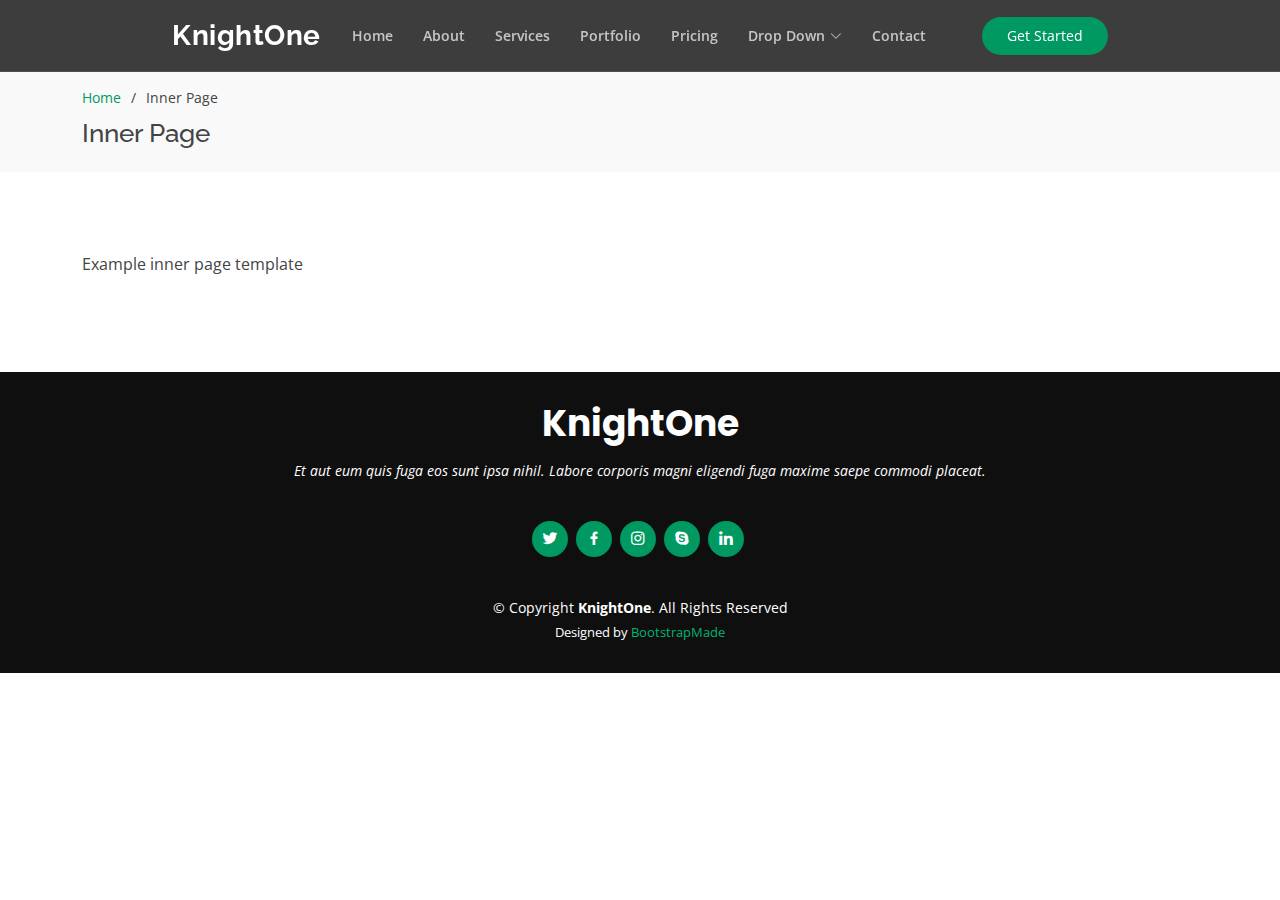
<file: inner-page.html>
<!DOCTYPE html>
<html lang="en">

<head>
  <meta charset="utf-8">
  <meta content="width=device-width, initial-scale=1.0" name="viewport">

  <title>Inner Page - KnightOne Bootstrap Template</title>
  <meta content="" name="description">
  <meta content="" name="keywords">

  <!-- Favicons -->
  <link href="assets/img/favicon.png" rel="icon">
  <link href="assets/img/apple-touch-icon.png" rel="apple-touch-icon">

  <!-- Google Fonts -->
  <link href="https://fonts.googleapis.com/css?family=Open+Sans:300,300i,400,400i,600,600i,700,700i|Raleway:300,300i,400,400i,500,500i,600,600i,700,700i|Poppins:300,300i,400,400i,500,500i,600,600i,700,700i" rel="stylesheet">

  <!-- Vendor CSS Files -->
  <link href="assets/vendor/bootstrap/css/bootstrap.min.css" rel="stylesheet">
  <link href="assets/vendor/bootstrap-icons/bootstrap-icons.css" rel="stylesheet">
  <link href="assets/vendor/boxicons/css/boxicons.min.css" rel="stylesheet">
  <link href="assets/vendor/glightbox/css/glightbox.min.css" rel="stylesheet">
  <link href="assets/vendor/remixicon/remixicon.css" rel="stylesheet">
  <link href="assets/vendor/swiper/swiper-bundle.min.css" rel="stylesheet">

  <!-- Template Main CSS File -->
  <link href="assets/css/style.css" rel="stylesheet">

  <!-- =======================================================
  * Template Name: KnightOne
  * Updated: Mar 09 2023 with Bootstrap v5.2.3
  * Template URL: https://bootstrapmade.com/knight-simple-one-page-bootstrap-template/
  * Author: BootstrapMade.com
  * License: https://bootstrapmade.com/license/
  ======================================================== -->
</head>

<body>

  <!-- ======= Header ======= -->
  <header id="header" class="fixed-top header-inner-pages">
    <div class="container-fluid">

      <div class="row justify-content-center">
        <div class="col-xl-9 d-flex align-items-center justify-content-lg-between">
          <h1 class="logo me-auto me-lg-0"><a href="index.html">KnightOne</a></h1>
          <!-- Uncomment below if you prefer to use an image logo -->
          <!-- <a href="index.html" class="logo me-auto me-lg-0"><img src="assets/img/logo.png" alt="" class="img-fluid"></a>-->

          <nav id="navbar" class="navbar order-last order-lg-0">
            <ul>
              <li><a class="nav-link scrollto " href="#hero">Home</a></li>
              <li><a class="nav-link scrollto" href="#about">About</a></li>
              <li><a class="nav-link scrollto" href="#services">Services</a></li>
              <li><a class="nav-link scrollto " href="#portfolio">Portfolio</a></li>
              <li><a class="nav-link scrollto" href="#pricing">Pricing</a></li>
              <li class="dropdown"><a href="#"><span>Drop Down</span> <i class="bi bi-chevron-down"></i></a>
                <ul>
                  <li><a href="#">Drop Down 1</a></li>
                  <li class="dropdown"><a href="#"><span>Deep Drop Down</span> <i class="bi bi-chevron-right"></i></a>
                    <ul>
                      <li><a href="#">Deep Drop Down 1</a></li>
                      <li><a href="#">Deep Drop Down 2</a></li>
                      <li><a href="#">Deep Drop Down 3</a></li>
                      <li><a href="#">Deep Drop Down 4</a></li>
                      <li><a href="#">Deep Drop Down 5</a></li>
                    </ul>
                  </li>
                  <li><a href="#">Drop Down 2</a></li>
                  <li><a href="#">Drop Down 3</a></li>
                  <li><a href="#">Drop Down 4</a></li>
                </ul>
              </li>
              <li><a class="nav-link scrollto" href="#contact">Contact</a></li>
            </ul>
            <i class="bi bi-list mobile-nav-toggle"></i>
          </nav><!-- .navbar -->

          <a href="#about" class="get-started-btn scrollto">Get Started</a>
        </div>
      </div>

    </div>
  </header><!-- End Header -->

  <main id="main">

    <!-- ======= Breadcrumbs ======= -->
    <section id="breadcrumbs" class="breadcrumbs">
      <div class="container">

        <ol>
          <li><a href="index.html">Home</a></li>
          <li>Inner Page</li>
        </ol>
        <h2>Inner Page</h2>

      </div>
    </section><!-- End Breadcrumbs -->

    <section class="inner-page">
      <div class="container">
        <p>
          Example inner page template
        </p>
      </div>
    </section>

  </main><!-- End #main -->

  <!-- ======= Footer ======= -->
  <footer id="footer">
    <div class="container">
      <h3>KnightOne</h3>
      <p>Et aut eum quis fuga eos sunt ipsa nihil. Labore corporis magni eligendi fuga maxime saepe commodi placeat.</p>
      <div class="social-links">
        <a href="#" class="twitter"><i class="bx bxl-twitter"></i></a>
        <a href="#" class="facebook"><i class="bx bxl-facebook"></i></a>
        <a href="#" class="instagram"><i class="bx bxl-instagram"></i></a>
        <a href="#" class="google-plus"><i class="bx bxl-skype"></i></a>
        <a href="#" class="linkedin"><i class="bx bxl-linkedin"></i></a>
      </div>
      <div class="copyright">
        &copy; Copyright <strong><span>KnightOne</span></strong>. All Rights Reserved
      </div>
      <div class="credits">
        <!-- All the links in the footer should remain intact. -->
        <!-- You can delete the links only if you purchased the pro version. -->
        <!-- Licensing information: https://bootstrapmade.com/license/ -->
        <!-- Purchase the pro version with working PHP/AJAX contact form: https://bootstrapmade.com/knight-simple-one-page-bootstrap-template/ -->
        Designed by <a href="https://bootstrapmade.com/">BootstrapMade</a>
      </div>
    </div>
  </footer><!-- End Footer -->

  <div id="preloader"></div>
  <a href="#" class="back-to-top d-flex align-items-center justify-content-center"><i class="bi bi-arrow-up-short"></i></a>

  <!-- Vendor JS Files -->
  <script src="assets/vendor/purecounter/purecounter_vanilla.js"></script>
  <script src="assets/vendor/bootstrap/js/bootstrap.bundle.min.js"></script>
  <script src="assets/vendor/glightbox/js/glightbox.min.js"></script>
  <script src="assets/vendor/isotope-layout/isotope.pkgd.min.js"></script>
  <script src="assets/vendor/swiper/swiper-bundle.min.js"></script>
  <script src="assets/vendor/php-email-form/validate.js"></script>

  <!-- Template Main JS File -->
  <script src="assets/js/main.js"></script>

</body>

</html>
</file>
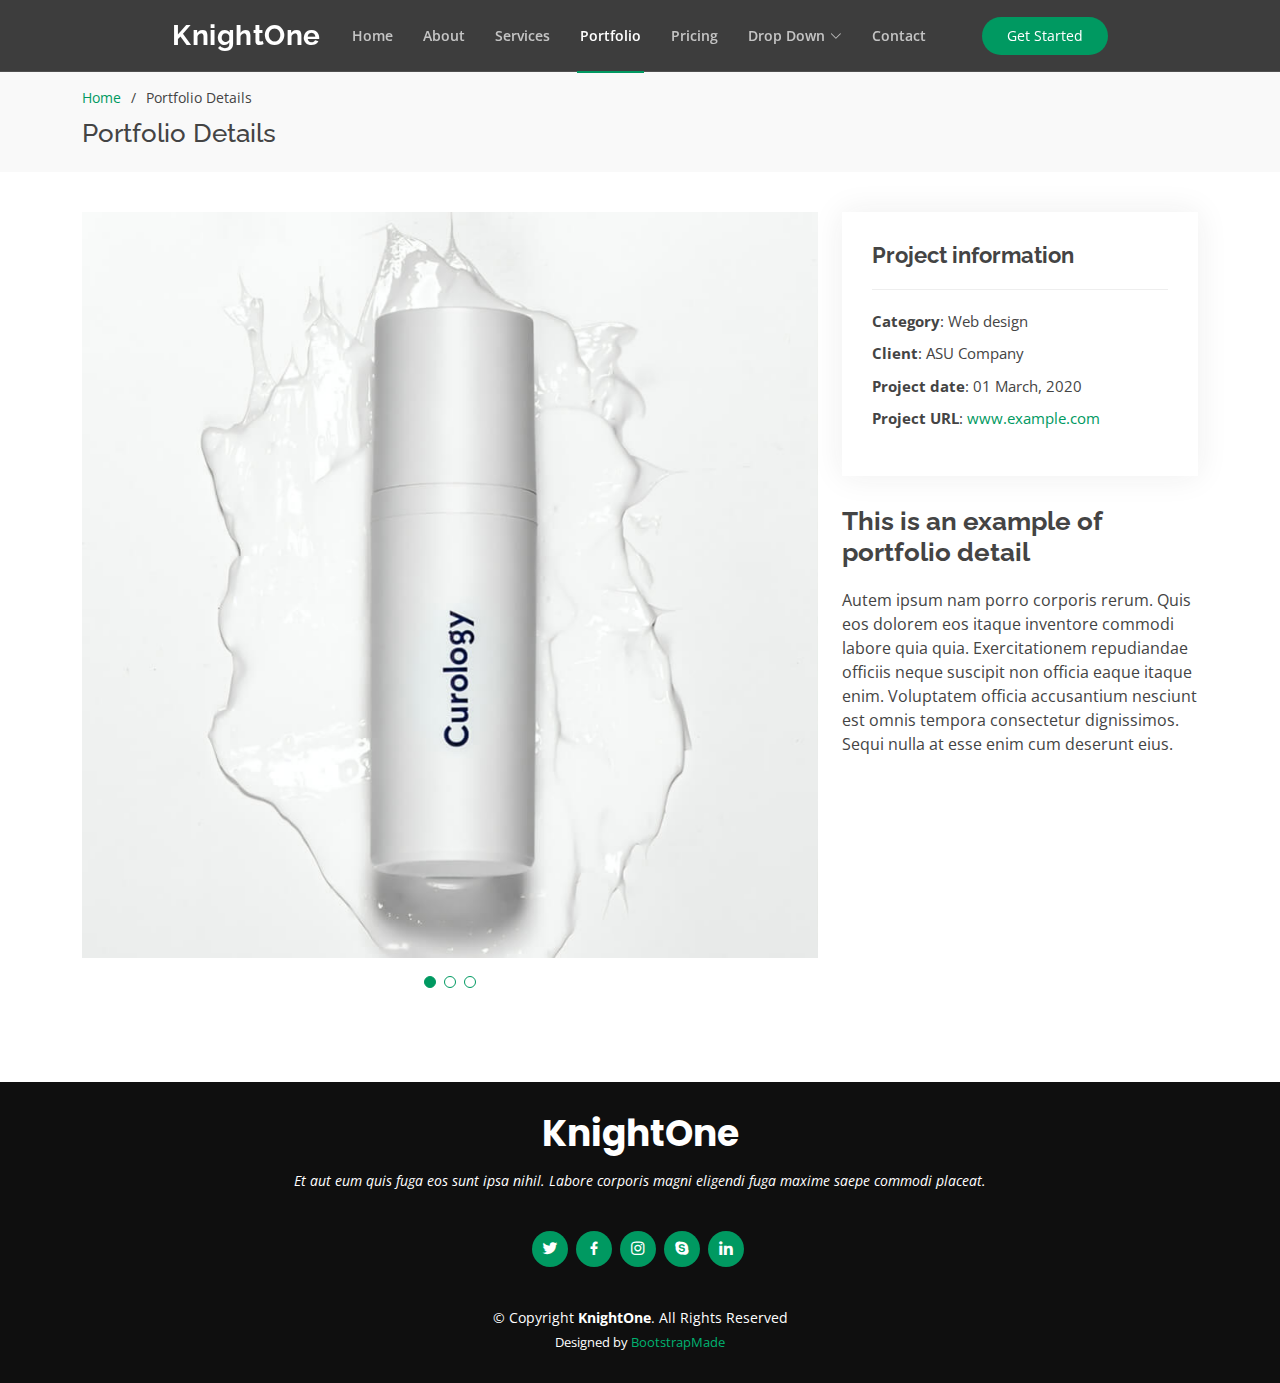
<file: portfolio-details.html>
<!DOCTYPE html>
<html lang="en">

<head>
  <meta charset="utf-8">
  <meta content="width=device-width, initial-scale=1.0" name="viewport">

  <title>Portfolio Details - KnightOne Bootstrap Template</title>
  <meta content="" name="description">
  <meta content="" name="keywords">

  <!-- Favicons -->
  <link href="assets/img/favicon.png" rel="icon">
  <link href="assets/img/apple-touch-icon.png" rel="apple-touch-icon">

  <!-- Google Fonts -->
  <link href="https://fonts.googleapis.com/css?family=Open+Sans:300,300i,400,400i,600,600i,700,700i|Raleway:300,300i,400,400i,500,500i,600,600i,700,700i|Poppins:300,300i,400,400i,500,500i,600,600i,700,700i" rel="stylesheet">

  <!-- Vendor CSS Files -->
  <link href="assets/vendor/bootstrap/css/bootstrap.min.css" rel="stylesheet">
  <link href="assets/vendor/bootstrap-icons/bootstrap-icons.css" rel="stylesheet">
  <link href="assets/vendor/boxicons/css/boxicons.min.css" rel="stylesheet">
  <link href="assets/vendor/glightbox/css/glightbox.min.css" rel="stylesheet">
  <link href="assets/vendor/remixicon/remixicon.css" rel="stylesheet">
  <link href="assets/vendor/swiper/swiper-bundle.min.css" rel="stylesheet">

  <!-- Template Main CSS File -->
  <link href="assets/css/style.css" rel="stylesheet">

  <!-- =======================================================
  * Template Name: KnightOne
  * Updated: Mar 09 2023 with Bootstrap v5.2.3
  * Template URL: https://bootstrapmade.com/knight-simple-one-page-bootstrap-template/
  * Author: BootstrapMade.com
  * License: https://bootstrapmade.com/license/
  ======================================================== -->
</head>

<body>

  <!-- ======= Header ======= -->
  <header id="header" class="fixed-top header-inner-pages">
    <div class="container-fluid">

      <div class="row justify-content-center">
        <div class="col-xl-9 d-flex align-items-center justify-content-lg-between">
          <h1 class="logo me-auto me-lg-0"><a href="index.html">KnightOne</a></h1>
          <!-- Uncomment below if you prefer to use an image logo -->
          <!-- <a href="index.html" class="logo me-auto me-lg-0"><img src="assets/img/logo.png" alt="" class="img-fluid"></a>-->

          <nav id="navbar" class="navbar order-last order-lg-0">
            <ul>
              <li><a class="nav-link scrollto " href="#hero">Home</a></li>
              <li><a class="nav-link scrollto" href="#about">About</a></li>
              <li><a class="nav-link scrollto" href="#services">Services</a></li>
              <li><a class="nav-link scrollto active" href="#portfolio">Portfolio</a></li>
              <li><a class="nav-link scrollto" href="#pricing">Pricing</a></li>
              <li class="dropdown"><a href="#"><span>Drop Down</span> <i class="bi bi-chevron-down"></i></a>
                <ul>
                  <li><a href="#">Drop Down 1</a></li>
                  <li class="dropdown"><a href="#"><span>Deep Drop Down</span> <i class="bi bi-chevron-right"></i></a>
                    <ul>
                      <li><a href="#">Deep Drop Down 1</a></li>
                      <li><a href="#">Deep Drop Down 2</a></li>
                      <li><a href="#">Deep Drop Down 3</a></li>
                      <li><a href="#">Deep Drop Down 4</a></li>
                      <li><a href="#">Deep Drop Down 5</a></li>
                    </ul>
                  </li>
                  <li><a href="#">Drop Down 2</a></li>
                  <li><a href="#">Drop Down 3</a></li>
                  <li><a href="#">Drop Down 4</a></li>
                </ul>
              </li>
              <li><a class="nav-link scrollto" href="#contact">Contact</a></li>
            </ul>
            <i class="bi bi-list mobile-nav-toggle"></i>
          </nav><!-- .navbar -->

          <a href="#about" class="get-started-btn scrollto">Get Started</a>
        </div>
      </div>

    </div>
  </header><!-- End Header -->

  <main id="main">

    <!-- ======= Breadcrumbs ======= -->
    <section id="breadcrumbs" class="breadcrumbs">
      <div class="container">

        <ol>
          <li><a href="index.html">Home</a></li>
          <li>Portfolio Details</li>
        </ol>
        <h2>Portfolio Details</h2>

      </div>
    </section><!-- End Breadcrumbs -->

    <!-- ======= Portfolio Details Section ======= -->
    <section id="portfolio-details" class="portfolio-details">
      <div class="container">

        <div class="row gy-4">

          <div class="col-lg-8">
            <div class="portfolio-details-slider swiper">
              <div class="swiper-wrapper align-items-center">

                <div class="swiper-slide">
                  <img src="assets/img/portfolio/portfolio-1.jpg" alt="">
                </div>

                <div class="swiper-slide">
                  <img src="assets/img/portfolio/portfolio-2.jpg" alt="">
                </div>

                <div class="swiper-slide">
                  <img src="assets/img/portfolio/portfolio-3.jpg" alt="">
                </div>

              </div>
              <div class="swiper-pagination"></div>
            </div>
          </div>

          <div class="col-lg-4">
            <div class="portfolio-info">
              <h3>Project information</h3>
              <ul>
                <li><strong>Category</strong>: Web design</li>
                <li><strong>Client</strong>: ASU Company</li>
                <li><strong>Project date</strong>: 01 March, 2020</li>
                <li><strong>Project URL</strong>: <a href="#">www.example.com</a></li>
              </ul>
            </div>
            <div class="portfolio-description">
              <h2>This is an example of portfolio detail</h2>
              <p>
                Autem ipsum nam porro corporis rerum. Quis eos dolorem eos itaque inventore commodi labore quia quia. Exercitationem repudiandae officiis neque suscipit non officia eaque itaque enim. Voluptatem officia accusantium nesciunt est omnis tempora consectetur dignissimos. Sequi nulla at esse enim cum deserunt eius.
              </p>
            </div>
          </div>

        </div>

      </div>
    </section><!-- End Portfolio Details Section -->

  </main><!-- End #main -->

  <!-- ======= Footer ======= -->
  <footer id="footer">
    <div class="container">
      <h3>KnightOne</h3>
      <p>Et aut eum quis fuga eos sunt ipsa nihil. Labore corporis magni eligendi fuga maxime saepe commodi placeat.</p>
      <div class="social-links">
        <a href="#" class="twitter"><i class="bx bxl-twitter"></i></a>
        <a href="#" class="facebook"><i class="bx bxl-facebook"></i></a>
        <a href="#" class="instagram"><i class="bx bxl-instagram"></i></a>
        <a href="#" class="google-plus"><i class="bx bxl-skype"></i></a>
        <a href="#" class="linkedin"><i class="bx bxl-linkedin"></i></a>
      </div>
      <div class="copyright">
        &copy; Copyright <strong><span>KnightOne</span></strong>. All Rights Reserved
      </div>
      <div class="credits">
        <!-- All the links in the footer should remain intact. -->
        <!-- You can delete the links only if you purchased the pro version. -->
        <!-- Licensing information: https://bootstrapmade.com/license/ -->
        <!-- Purchase the pro version with working PHP/AJAX contact form: https://bootstrapmade.com/knight-simple-one-page-bootstrap-template/ -->
        Designed by <a href="https://bootstrapmade.com/">BootstrapMade</a>
      </div>
    </div>
  </footer><!-- End Footer -->

  <div id="preloader"></div>
  <a href="#" class="back-to-top d-flex align-items-center justify-content-center"><i class="bi bi-arrow-up-short"></i></a>

  <!-- Vendor JS Files -->
  <script src="assets/vendor/purecounter/purecounter_vanilla.js"></script>
  <script src="assets/vendor/bootstrap/js/bootstrap.bundle.min.js"></script>
  <script src="assets/vendor/glightbox/js/glightbox.min.js"></script>
  <script src="assets/vendor/isotope-layout/isotope.pkgd.min.js"></script>
  <script src="assets/vendor/swiper/swiper-bundle.min.js"></script>
  <script src="assets/vendor/php-email-form/validate.js"></script>

  <!-- Template Main JS File -->
  <script src="assets/js/main.js"></script>

</body>

</html>
</file>
<file: assets/css/style.css>
/**
* Template Name: KnightOne
* Updated: Mar 09 2023 with Bootstrap v5.2.3
* Template URL: https://bootstrapmade.com/knight-simple-one-page-bootstrap-template/
* Author: BootstrapMade.com
* License: https://bootstrapmade.com/license/
*/

/*--------------------------------------------------------------
# General
--------------------------------------------------------------*/
body {
  font-family: "Open Sans", sans-serif;
  color: #444444;
}

a {
  color: #009961;
  text-decoration: none;
}

a:hover {
  color: #00cc81;
  text-decoration: none;
}

h1,
h2,
h3,
h4,
h5,
h6 {
  font-family: "Raleway", sans-serif;
}

/*--------------------------------------------------------------
# Preloader
--------------------------------------------------------------*/
#preloader {
  position: fixed;
  top: 0;
  left: 0;
  right: 0;
  bottom: 0;
  z-index: 9999;
  overflow: hidden;
  background: #fff;
}

#preloader:before {
  content: "";
  position: fixed;
  top: calc(50% - 30px);
  left: calc(50% - 30px);
  border: 6px solid #009961;
  border-top-color: #fff;
  border-bottom-color: #fff;
  border-radius: 50%;
  width: 60px;
  height: 60px;
  animation: animate-preloader 1s linear infinite;
}

@keyframes animate-preloader {
  0% {
    transform: rotate(0deg);
  }

  100% {
    transform: rotate(360deg);
  }
}

/*--------------------------------------------------------------
# Back to top button
--------------------------------------------------------------*/
.back-to-top {
  position: fixed;
  visibility: hidden;
  opacity: 0;
  right: 15px;
  bottom: 15px;
  z-index: 996;
  background: #009961;
  width: 40px;
  height: 40px;
  border-radius: 50px;
  transition: all 0.4s;
}

.back-to-top i {
  font-size: 28px;
  color: #fff;
  line-height: 0;
}

.back-to-top:hover {
  background: #00c27b;
  color: #fff;
}

.back-to-top.active {
  visibility: visible;
  opacity: 1;
}

/*--------------------------------------------------------------
# Header
--------------------------------------------------------------*/
#header {
  transition: all 0.5s;
  z-index: 997;
  border-bottom: 1px solid rgba(255, 255, 255, 0.1);
}

#header.header-scrolled,
#header.header-inner-pages {
  background: rgba(40, 40, 40, 0.9);
}

#header .logo {
  font-size: 28px;
  margin: 0;
  padding: 0;
  line-height: 1;
  font-weight: 700;
  letter-spacing: 0.5px;
}

#header .logo a {
  color: #fff;
}

#header .logo img {
  max-height: 70px;

}

@media (max-width: 992px) {
  #header {
    border: 0;
    padding: 15px 0;
  }
}

/* Get Startet Button */
.get-started-btn {
  margin-left: 25px;
  background: #009961;
  color: #fff;
  border-radius: 50px;
  padding: 8px 25px 9px 25px;
  white-space: nowrap;
  transition: 0.3s;
  font-size: 14px;
  display: inline-block;
}

.get-started-btn:hover {
  background: #00b371;
  color: #fff;
}

@media (max-width: 992px) {
  .get-started-btn {
    margin: 0 15px 0 0;
    padding: 6px 18px;
  }
}

/*--------------------------------------------------------------
# Navigation Menu
--------------------------------------------------------------*/
/**
* Desktop Navigation 
*/
.navbar {
  padding: 0;
  
}

.navbar ul {
  margin: 0;
  padding: 0;
  display: flex;
  list-style: none;
  align-items: center;
}

.navbar li {
  position: relative;
}

.navbar>ul>li {
  position: relative;
  white-space: nowrap;
  margin: 0 12px;
}

.navbar a,
.navbar a:focus {
  display: flex;
  align-items: center;
  justify-content: space-between;
  padding: 25px 3px;
  font-size: 14px;
  font-weight: 600;
  color: rgba(255, 255, 255, 0.7);
  white-space: nowrap;
  transition: 0.3s;
  position: relative;
}

.navbar a i,
.navbar a:focus i {
  font-size: 12px;
  line-height: 0;
  margin-left: 5px;
}

.navbar>ul>li>a:before {
  content: "";
  position: absolute;
  width: 100%;
  height: 2px;
  bottom: -2px;
  left: 0;
  background-color: #009961;
  visibility: hidden;
  width: 0px;
  transition: all 0.3s ease-in-out 0s;
}

.navbar a:hover:before,
.navbar li:hover>a:before,
.navbar .active:before {
  visibility: visible;
  width: 100%;
}

.navbar a:hover,
.navbar .active,
.navbar .active:focus,
.navbar li:hover>a {
  color: #fff;
}

.navbar .dropdown ul {
  display: block;
  position: absolute;
  left: 0;
  top: calc(100% + 30px);
  margin: 0;
  padding: 10px 0;
  z-index: 99;
  opacity: 0;
  visibility: hidden;
  background: #fff;
  box-shadow: 0px 0px 30px rgba(127, 137, 161, 0.25);
  transition: 0.3s;
  border-top: 2px solid #009961;
}

.navbar .dropdown ul li {
  min-width: 200px;
}

.navbar .dropdown ul a {
  padding: 10px 20px;
  font-size: 14px;
  text-transform: none;
  font-weight: 500;
  color: #282828;
}

.navbar .dropdown ul a i {
  font-size: 12px;
}

.navbar .dropdown ul a:hover,
.navbar .dropdown ul .active:hover,
.navbar .dropdown ul li:hover>a {
  color: #009961;
}

.navbar .dropdown:hover>ul {
  opacity: 1;
  top: 100%;
  visibility: visible;
}

.navbar .dropdown .dropdown ul {
  top: 0;
  left: calc(100% - 30px);
  visibility: hidden;
}

.navbar .dropdown .dropdown:hover>ul {
  opacity: 1;
  top: 0;
  left: 100%;
  visibility: visible;
}

@media (max-width: 1366px) {
  .navbar .dropdown .dropdown ul {
    left: -90%;
  }

  .navbar .dropdown .dropdown:hover>ul {
    left: -100%;
  }
}

/**
* Mobile Navigation 
*/
.mobile-nav-toggle {
  color: #fff;
  font-size: 28px;
  cursor: pointer;
  display: none;
  line-height: 0;
  transition: 0.5s;
}

@media (max-width: 991px) {
  .mobile-nav-toggle {
    display: block;
  }

  .navbar ul {
    display: none;
  }
}

.navbar-mobile {
  position: fixed;
  overflow: hidden;
  top: 0;
  right: 0;
  left: 0;
  bottom: 0;
  background: rgba(15, 15, 15, 0.9);
  transition: 0.3s;
  z-index: 999;
}

.navbar-mobile .mobile-nav-toggle {
  position: absolute;
  top: 15px;
  right: 15px;
}

.navbar-mobile ul {
  display: block;
  position: absolute;
  top: 55px;
  right: 15px;
  bottom: 15px;
  left: 15px;
  padding: 10px 0;
  background-color: #fff;
  overflow-y: auto;
  transition: 0.3s;
}

.navbar-mobile a,
.navbar-mobile a:focus {
  padding: 10px 20px;
  font-size: 15px;
  color: #282828;
}

.navbar-mobile a:hover:before,
.navbar-mobile li:hover>a:before,
.navbar-mobile .active:before {
  visibility: hidden;
}

.navbar-mobile a:hover,
.navbar-mobile .active,
.navbar-mobile li:hover>a {
  color: #009961;
}

.navbar-mobile .getstarted,
.navbar-mobile .getstarted:focus {
  margin: 15px;
}

.navbar-mobile .dropdown ul {
  position: static;
  display: none;
  margin: 10px 20px;
  padding: 10px 0;
  z-index: 99;
  opacity: 1;
  visibility: visible;
  background: #fff;
  box-shadow: 0px 0px 30px rgba(127, 137, 161, 0.25);
}

.navbar-mobile .dropdown ul li {
  min-width: 200px;
}

.navbar-mobile .dropdown ul a {
  padding: 10px 20px;
}

.navbar-mobile .dropdown ul a i {
  font-size: 12px;
}

.navbar-mobile .dropdown ul a:hover,
.navbar-mobile .dropdown ul .active:hover,
.navbar-mobile .dropdown ul li:hover>a {
  color: #009961;
}

.navbar-mobile .dropdown>.dropdown-active {
  display: block;
}

/*--------------------------------------------------------------
# Hero Section
--------------------------------------------------------------*/
#hero {
  width: 100%;
  height: 100vh;
  background: url("../img/frente\ hotel.jpg") top center;
  background-size: cover;
  position: relative;
}

#hero:before {
  content: "";
  background: rgba(0, 0, 0, 0.6);
  position: absolute;
  bottom: 0;
  top: 0;
  left: 0;
  right: 0;
}

#hero .container {
  padding-top: 72px;
  position: relative;
  text-align: center;
}

#hero h1 {
  margin: 0 0 10px 0;
  font-size: 48px;
  font-weight: 700;
  line-height: 56px;
  color: #fff;
}

#hero h2 {
  color: #eee;
  margin-bottom: 40px;
  font-size: 24px;
}

#hero .play-btn {
  width: 94px;
  height: 94px;
  margin: 0 auto;
  background: radial-gradient(#009961 50%, rgba(0, 153, 97, 0.4) 52%);
  border-radius: 50%;
  display: block;
  overflow: hidden;
  position: relative;
}

#hero .play-btn::after {
  content: "";
  position: absolute;
  left: 50%;
  top: 50%;
  transform: translateX(-40%) translateY(-50%);
  width: 0;
  height: 0;
  border-top: 10px solid transparent;
  border-bottom: 10px solid transparent;
  border-left: 15px solid #fff;
  z-index: 100;
  transition: all 400ms cubic-bezier(0.55, 0.055, 0.675, 0.19);
}

#hero .play-btn::before {
  content: "";
  position: absolute;
  width: 120px;
  height: 120px;
  animation-delay: 0s;
  animation: pulsate-btn 3s;
  animation-direction: forwards;
  animation-iteration-count: infinite;
  animation-timing-function: steps;
  opacity: 1;
  border-radius: 50%;
  border: 5px solid rgba(0, 153, 97, 0.7);
  top: -15%;
  left: -15%;
  background: rgba(198, 16, 0, 0);
}

#hero .play-btn:hover::after {
  border-left: 15px solid #009961;
  transform: scale(20);
}

#hero .play-btn:hover::before {
  content: "";
  position: absolute;
  left: 50%;
  top: 50%;
  transform: translateX(-40%) translateY(-50%);
  width: 0;
  height: 0;
  border: none;
  border-top: 10px solid transparent;
  border-bottom: 10px solid transparent;
  border-left: 15px solid #fff;
  z-index: 200;
  animation: none;
  border-radius: 0;
}

@media (min-width: 1024px) {
  #hero {
    background-attachment: fixed;
  }
}

@media (max-width: 768px) {
  #hero h1 {
    font-size: 28px;
    line-height: 36px;
  }

  #hero h2 {
    font-size: 18px;
    line-height: 24px;
    margin-bottom: 30px;
  }
}

@keyframes pulsate-btn {
  0% {
    transform: scale(0.6, 0.6);
    opacity: 1;
  }

  100% {
    transform: scale(1, 1);
    opacity: 0;
  }
}

/*--------------------------------------------------------------
# Sections General
--------------------------------------------------------------*/
section {
  padding: 80px 0;
  overflow: hidden;
}

.section-bg {
  background-color: #8fffd6;
}

.section-title {
  padding-bottom: 30px;
}

.section-title h2 {
  font-size: 32px;
  font-weight: bold;
  margin-bottom: 20px;
  padding-bottom: 20px;
  position: relative;
}

.section-title h2::after {
  content: "";
  position: absolute;
  display: block;
  width: 50px;
  height: 3px;
  background: #009961;
  bottom: 0;
  left: 0;
}

.section-title p {
  margin-bottom: 0;
  color: #777777;
  font-size: 15px;
}

/*--------------------------------------------------------------
# About Us
--------------------------------------------------------------*/
.about .content h3 {
  font-weight: 600;
  font-size: 26px;
}

.about .content ul {
  list-style: none;
  padding: 0;
}

.about .content ul li {
  padding-left: 28px;
  position: relative;
}

.about .content ul li+li {
  margin-top: 10px;
}

.about .content ul i {
  position: absolute;
  left: 0;
  top: 2px;
  font-size: 20px;
  color: #009961;
  line-height: 1;
}

.about .content p:last-child {
  margin-bottom: 0;
}

.about .content .btn-learn-more {
  font-family: "Raleway", sans-serif;
  font-weight: 600;
  font-size: 14px;
  letter-spacing: 1px;
  display: inline-block;
  padding: 12px 32px;
  border-radius: 50px;
  transition: 0.3s;
  line-height: 1;
  color: #009961;
  animation-delay: 0.8s;
  margin-top: 6px;
  border: 2px solid #009961;
}

.about .content .btn-learn-more:hover {
  background: #009961;
  color: #fff;
  text-decoration: none;
}

/*--------------------------------------------------------------
# Services
--------------------------------------------------------------*/
.services .icon-box {
  padding: 60px 30px;
  transition: all ease-in-out 0.3s;
  background: #fefefe;
  box-shadow: 0px 5px 90px 0px rgba(110, 123, 131, 0.1);
  border-radius: 18px;
  border-bottom: 5px solid #fff;
}

.services .icon-box .icon {
  width: 64px;
  height: 64px;
  background: #009961;
  border-radius: 50px;
  display: flex;
  align-items: center;
  justify-content: center;
  margin-bottom: 20px;
  transition: ease-in-out 0.3s;
  color: #fff;
}

.services .icon-box .icon i {
  font-size: 28px;
}

.services .icon-box h4 {
  font-weight: 700;
  margin-bottom: 15px;
  font-size: 24px;
}

.services .icon-box h4 a {
  color: #282828;
  transition: ease-in-out 0.3s;
}

.services .icon-box p {
  line-height: 24px;
  font-size: 14px;
  margin-bottom: 0;
}

.services .icon-box:hover {
  transform: translateY(-10px);
  border-color: #009961;
}

.services .icon-box:hover h4 a {
  color: #009961;
}

/*--------------------------------------------------------------
# Cta
--------------------------------------------------------------*/
.cta {
  background: linear-gradient(rgba(0, 0, 0, 0.6), rgba(0, 0, 0, 0.6)), url("../img/cta-bg.jpg") fixed center center;
  background-size: cover;
  padding: 120px 0;
}

.cta h3 {
  color: #fff;
  font-size: 28px;
  font-weight: 700;
}

.cta p {
  color: #fff;
}

.cta .cta-btn {
  font-family: "Raleway", sans-serif;
  font-weight: 500;
  font-size: 15px;
  letter-spacing: 1px;
  display: inline-block;
  padding: 12px 30px;
  border-radius: 2px;
  transition: 0.5s;
  margin: 10px;
  background: #009961;
  color: #fff;
  border-radius: 50px;
}

.cta .cta-btn:hover {
  background: #00b371;
}

@media (max-width: 1024px) {
  .cta {
    background-attachment: scroll;
  }
}

@media (min-width: 769px) {
  .cta .cta-btn-container {
    display: flex;
    align-items: center;
    justify-content: flex-end;
  }
}

/*--------------------------------------------------------------
# Features
--------------------------------------------------------------*/
.features .icon-box h4 {
  font-size: 20px;
  font-weight: 700;
  margin: 5px 0 10px 60px;
}

.features .icon-box i {
  font-size: 48px;
  float: left;
  color: #009961;
}

.features .icon-box p {
  font-size: 15px;
  color: #848484;
  margin-left: 60px;
}

.features .image {
  background-position: center center;
  background-repeat: no-repeat;
  background-size: cover;
  min-height: 400px;
}

/*--------------------------------------------------------------
# Clients
--------------------------------------------------------------*/
.clients {
  padding-top: 30px;
}

.clients .clients-wrap {
  border-top: 1px solid #e7e7e7;
  border-left: 1px solid #e7e7e7;
}

.clients .client-logo {
  padding: 64px;
  display: flex;
  justify-content: center;
  align-items: center;
  border-right: 1px solid #e7e7e7;
  border-bottom: 1px solid #e7e7e7;
  overflow: hidden;
  background: #fff;
  height: 140px;
}

.clients .client-logo:hover img {
  transform: scale(1.1);
}

.clients img {
  transition: all 0.4s ease-in-out;
}

/*--------------------------------------------------------------
# Counts
--------------------------------------------------------------*/
.counts {
  background: url("../img/counts-bg.jpg") center center no-repeat;
  background-size: cover;
  padding: 80px 0 60px 0;
  position: relative;
}

.counts::before {
  content: "";
  position: absolute;
  background: rgba(17, 17, 17, 0.9);
  left: 0;
  right: 0;
  top: 0;
  bottom: 0;
}

.counts .title {
  position: relative;
  color: #fff;
  margin-bottom: 40px;
}

.counts .title h3 {
  font-size: 36px;
  font-weight: 700;
}

.counts .counters span {
  font-size: 48px;
  display: block;
  font-weight: 700;
  color: #009961;
}

.counts .counters p {
  padding: 0;
  margin: 0 0 20px 0;
  font-family: "Raleway", sans-serif;
  font-size: 14px;
  color: #fff;
}

@media (min-width: 1200px) {
  .counts {
    background-attachment: fixed;
  }
}

/*--------------------------------------------------------------
# Portfolio
--------------------------------------------------------------*/
.acomodacao #portfolio-flters {
  padding: 0;
  margin: 0 auto 25px auto;
  list-style: none;
  text-align: center;
  border-radius: 50px;
}

.acomodacao #portfolio-flters li {
  cursor: pointer;
  display: inline-block;
  padding: 8px 16px 10px 16px;
  font-size: 14px;
  font-weight: 500;
  line-height: 1;
  color: #444444;
  margin: 0 3px 10px 3px;
  transition: all ease-in-out 0.3s;
  background: #f4f4f4;
  border-radius: 50px;
}

.acomodacao #portfolio-flters li:hover,
.acomodacao #portfolio-flters li.filter-active {
  color: #fff;
  background: #009961;
}

.acomodacao #portfolio-flters li:last-child {
  margin-right: 0;
}

.acomodacao .portfolio-item {
  margin-bottom: 30px;
  overflow: hidden;
}

.acomodacao .portfolio-item img {
  position: relative;
  top: 0;
  transition: all 0.6s cubic-bezier(0.645, 0.045, 0.355, 1);
  border-radius: 5%;
}

.acomodacao .portfolio-item .portfolio-info {
  opacity: 0;
  position: absolute;
  left: 15px;
  right: 15px;
  bottom: -50px;
  z-index: 3;
  transition: all ease-in-out 0.3s;
  background: #009961;
  padding: 15px 20px;
}

.acomodacao .portfolio-item .portfolio-info h4 {
  font-size: 18px;
  color: #fff;
  font-weight: 600;
}

.acomodacao .portfolio-item .portfolio-info p {
  color: #fff;
  font-size: 14px;
  margin-bottom: 0;
}

.acomodacao .portfolio-item .portfolio-info .preview-link,
.acomodacao .portfolio-item .portfolio-info .details-link {
  position: absolute;
  right: 50px;
  font-size: 24px;
  top: calc(50% - 18px);
  color: white;
  transition: ease-in-out 0.3s;
}

.acomodacao .portfolio-item .portfolio-info .preview-link:hover,
.acomodacao .portfolio-item .portfolio-info .details-link:hover {
  color: #33ffb4;
}

.acomodacao .portfolio-item .portfolio-info .details-link {
  right: 15px;
}

.acomodacao .portfolio-item:hover img {
  top: -30px;
}

.acomodacao .portfolio-item:hover .portfolio-info {
  opacity: 1;
  bottom: 0;
}

/*--------------------------------------------------------------
# Portfolio Details
--------------------------------------------------------------*/
.portfolio-details {
  padding-top: 40px;
}

.portfolio-details .portfolio-details-slider img {
  width: 100%;
}

.portfolio-details .portfolio-details-slider .swiper-pagination {
  margin-top: 20px;
  position: relative;
}

.portfolio-details .portfolio-details-slider .swiper-pagination .swiper-pagination-bullet {
  width: 12px;
  height: 12px;
  background-color: #fff;
  opacity: 1;
  border: 1px solid #009961;
}

.portfolio-details .portfolio-details-slider .swiper-pagination .swiper-pagination-bullet-active {
  background-color: #009961;
}

.portfolio-details .portfolio-info {
  padding: 30px;
  box-shadow: 0px 0 30px rgba(40, 40, 40, 0.08);
}

.portfolio-details .portfolio-info h3 {
  font-size: 22px;
  font-weight: 700;
  margin-bottom: 20px;
  padding-bottom: 20px;
  border-bottom: 1px solid #eee;
}

.portfolio-details .portfolio-info ul {
  list-style: none;
  padding: 0;
  font-size: 15px;
}

.portfolio-details .portfolio-info ul li+li {
  margin-top: 10px;
}

.portfolio-details .portfolio-description {
  padding-top: 30px;
}

.portfolio-details .portfolio-description h2 {
  font-size: 26px;
  font-weight: 700;
  margin-bottom: 20px;
}

.portfolio-details .portfolio-description p {
  padding: 0;
}

/*--------------------------------------------------------------
# Pricing
--------------------------------------------------------------*/
.pricing {
  background-color: #f9f9f9;
}

.pricing .box {
  padding: 40px 20px;
  text-align: center;
  border-radius: 8px;
  position: relative;
  overflow: hidden;
  background: #fefefe;
  box-shadow: 0px 5px 90px 0px rgba(110, 123, 131, 0.1);
}

.pricing .box h3 {
  font-weight: 400;
  padding: 15px;
  margin-top: 15px;
  font-size: 18px;
  font-weight: 600;
  color: #282828;
}

.pricing .box h4 {
  font-size: 42px;
  color: #009961;
  font-weight: 500;
  font-family: "Open Sans", sans-serif;
  margin-bottom: 20px;
}

.pricing .box h4 sup {
  font-size: 20px;
  top: -15px;
  left: -3px;
}

.pricing .box h4 span {
  color: #bababa;
  font-size: 16px;
  font-weight: 300;
}

.pricing .box ul {
  padding: 20px 0;
  list-style: none;
  color: #282828;
  text-align: center;
  line-height: 20px;
  font-size: 14px;
}

.pricing .box ul li {
  padding-bottom: 16px;
}

.pricing .box ul i {
  color: #009961;
  font-size: 18px;
  padding-right: 4px;
}

.pricing .box ul .na {
  color: #ccc;
  text-decoration: line-through;
}

.pricing .box .btn-wrap {
  padding: 15px;
  text-align: center;
}

.pricing .box .btn-buy {
  display: inline-block;
  padding: 10px 40px 12px 40px;
  border-radius: 50px;
  border: 2px solid #009961;
  color: #009961;
  font-size: 14px;
  font-weight: 400;
  font-family: "Raleway", sans-serif;
  font-weight: 600;
  transition: 0.3s;
}

.pricing .box .btn-buy:hover {
  background: #009961;
  color: #fff;
}

.pricing .recommended {
  border-color: #009961;
}

.pricing .recommended .btn-buy {
  background: #009961;
  color: #fff;
}

.pricing .recommended .btn-buy:hover {
  background: #00b371;
  border-color: #00b371;
}

.pricing .recommended-badge {
  position: absolute;
  top: 20px;
  left: 50%;
  transform: translateX(-50%);
  z-index: 1;
  font-size: 13px;
  padding: 3px 25px 6px 25px;
  background: #edfbf0;
  color: #009961;
  border-radius: 50px;
}

/*--------------------------------------------------------------
# Faq
--------------------------------------------------------------*/
.faq {
  padding: 0;
}

.faq .content {
  padding: 60px 100px 0 100px;
}

.faq .content h3 {
  font-weight: 400;
  font-size: 34px;
}

.faq .content h4 {
  font-size: 20px;
  font-weight: 700;
  margin-top: 5px;
}

.faq .content p {
  font-size: 15px;
  color: #848484;
}

.faq .img {
  background-size: cover;
  background-repeat: no-repeat;
  background-position: center center;
  min-height: 400px;
}

.faq .accordion-list {
  padding: 0 100px 60px 100px;
}

.faq .accordion-list ul {
  padding: 0;
  list-style: none;
}

.faq .accordion-list li+li {
  margin-top: 15px;
}

.faq .accordion-list li {
  padding: 20px;
  background: #fefefe;
  box-shadow: 0px 5px 90px 0px rgba(110, 123, 131, 0.1);
  border-radius: 4px;
}

.faq .accordion-list a {
  display: block;
  position: relative;
  font-family: "Poppins", sans-serif;
  font-size: 16px;
  line-height: 24px;
  font-weight: 500;
  padding-right: 30px;
  outline: none;
  cursor: pointer;
}

.faq .accordion-list i {
  font-size: 24px;
  position: absolute;
  right: 0;
  top: 0;
}

.faq .accordion-list p {
  margin-bottom: 0;
  padding: 10px 0 0 0;
}

.faq .accordion-list .icon-show {
  display: none;
}

.faq .accordion-list a.collapsed {
  color: #343a40;
}

.faq .accordion-list a.collapsed:hover {
  color: #009961;
}

.faq .accordion-list a.collapsed .icon-show {
  display: inline-block;
}

.faq .accordion-list a.collapsed .icon-close {
  display: none;
}

@media (max-width: 1024px) {

  .faq .content,
  .faq .accordion-list {
    padding-left: 0;
    padding-right: 0;
  }
}

@media (max-width: 992px) {
  .faq {
    /* img {
      padding-top: 30px;
    } */
  }

  .faq .content {
    padding-top: 30px;
  }

  .faq .accordion-list {
    padding-bottom: 30px;
  }
}

/*--------------------------------------------------------------
# Contact
--------------------------------------------------------------*/
.contact .info {
  width: 100%;
  background: #fff;
}

.contact .info i {
  font-size: 32px;
  color: #009961;
  float: left;
  line-height: 1;
}

.contact .info h4 {
  padding: 0 0 0 60px;
  font-size: 22px;
  font-weight: 600;
  margin-bottom: 5px;
  color: #282828;
}

.contact .info p {
  padding: 0 0 0 60px;
  margin-bottom: 0;
  font-size: 14px;
  color: #5b5b5b;
}

.contact .info .email,
.contact .info .phone {
  margin-top: 40px;
}

.contact .php-email-form {
  width: 100%;
  background: #fff;
}

.contact .php-email-form .form-group {
  padding-bottom: 8px;
}

.contact .php-email-form .error-message {
  display: none;
  color: #fff;
  background: #ed3c0d;
  text-align: center;
  padding: 15px;
  font-weight: 600;
}

.contact .php-email-form .sent-message {
  display: none;
  color: #fff;
  background: #18d26e;
  text-align: left;
  padding: 15px;
  font-weight: 600;
}

.contact .php-email-form .sent-message br+br {
  margin-top: 25px;
}

.contact .php-email-form .loading {
  display: none;
  background: #fff;
  text-align: center;
  padding: 15px;
}

.contact .php-email-form .loading:before {
  content: "";
  display: inline-block;
  border-radius: 50%;
  width: 24px;
  height: 24px;
  margin: 0 10px -6px 0;
  border: 3px solid #18d26e;
  border-top-color: #eee;
  animation: animate-loading 1s linear infinite;
}

.contact .php-email-form input,
.contact .php-email-form textarea {
  border-radius: 0;
  box-shadow: none;
  font-size: 14px;
  border-radius: 4px;
}

.contact .php-email-form input:focus,
.contact .php-email-form textarea:focus {
  border-color: #009961;
}

.contact .php-email-form input {
  height: 44px;
}

.contact .php-email-form textarea {
  padding: 10px 12px;
}

.contact .php-email-form button[type=submit] {
  background: #009961;
  border: 0;
  padding: 10px 30px;
  color: #fff;
  transition: 0.4s;
  border-radius: 50px;
}

.contact .php-email-form button[type=submit]:hover {
  background: #00b371;
}

@keyframes animate-loading {
  0% {
    transform: rotate(0deg);
  }

  100% {
    transform: rotate(360deg);
  }
}

/*--------------------------------------------------------------
# Breadcrumbs
--------------------------------------------------------------*/
.breadcrumbs {
  padding: 15px 0;
  background: #f9f9f9;
  min-height: 40px;
  margin-top: 72px;
}

@media (max-width: 992px) {
  .breadcrumbs {
    margin-top: 63px;
  }
}

.breadcrumbs h2 {
  font-size: 26px;
  font-weight: 500;
}

.breadcrumbs ol {
  display: flex;
  flex-wrap: wrap;
  list-style: none;
  padding: 0 0 10px 0;
  margin: 0;
  font-size: 14px;
}

.breadcrumbs ol li+li {
  padding-left: 10px;
}

.breadcrumbs ol li+li::before {
  display: inline-block;
  padding-right: 10px;
  color: #424242;
  content: "/";
}

/*--------------------------------------------------------------
# Footer
--------------------------------------------------------------*/
#footer {
  background: #0f0f0f;
  color: #fff;
  font-size: 14px;
  text-align: center;
  padding: 30px 0;
}

#footer h3 {
  font-size: 36px;
  font-weight: 700;
  color: #fff;
  position: relative;
  font-family: "Poppins", sans-serif;
  padding: 0;
  margin: 0 0 15px 0;
}

#footer p {
  font-size: 15;
  font-style: italic;
  padding: 0;
  margin: 0 0 40px 0;
}

#footer .social-links {
  margin: 0 0 40px 0;
}

#footer .social-links a {
  font-size: 18px;
  display: inline-block;
  background: #009961;
  color: #fff;
  line-height: 1;
  padding: 8px 0;
  margin-right: 4px;
  border-radius: 50%;
  text-align: center;
  width: 36px;
  height: 36px;
  transition: 0.3s;
}

#footer .social-links a:hover {
  background: #00b371;
  color: #fff;
  text-decoration: none;
}

#footer .copyright {
  margin: 0 0 5px 0;
}

#footer .credits {
  font-size: 13px;
}

#footer .credits a {
  color: #00b371;
  transition: 0.3s;
}

#footer .credits a:hover {
  color: #009961;
}
</file>
